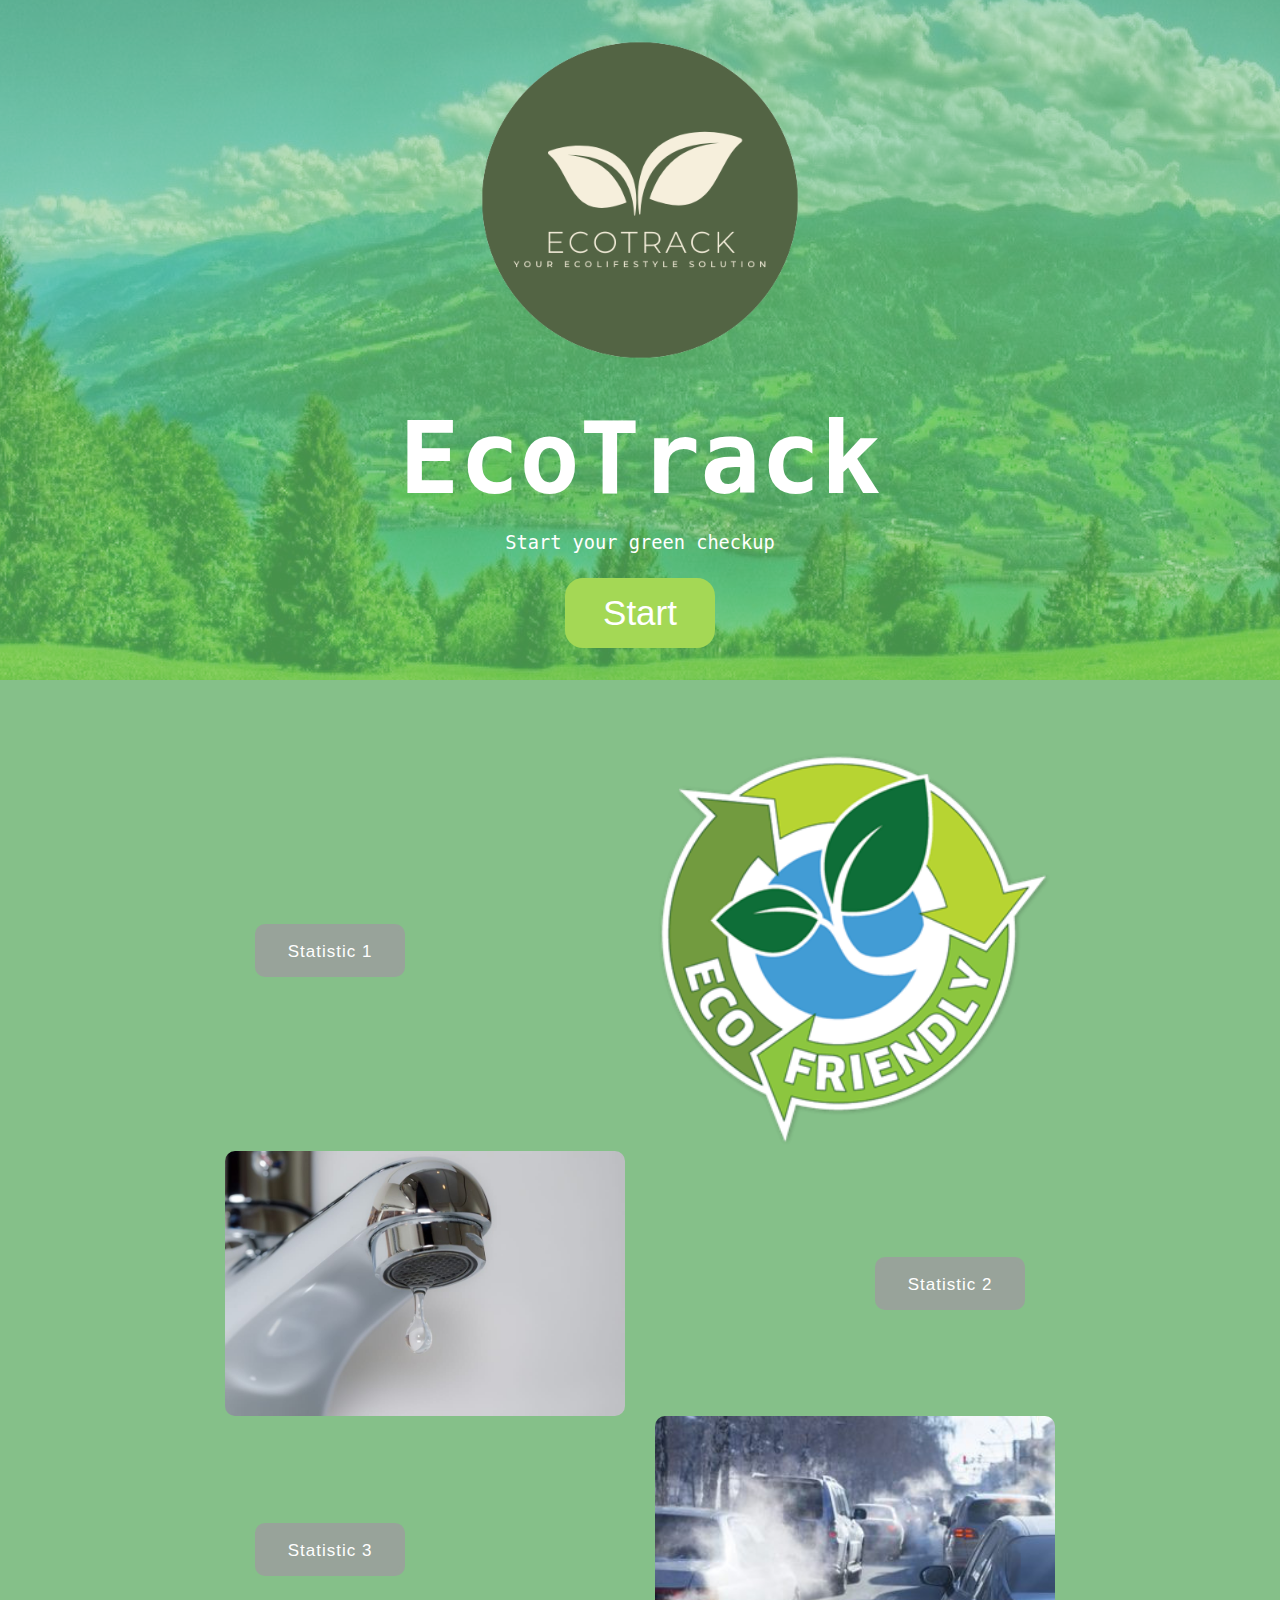
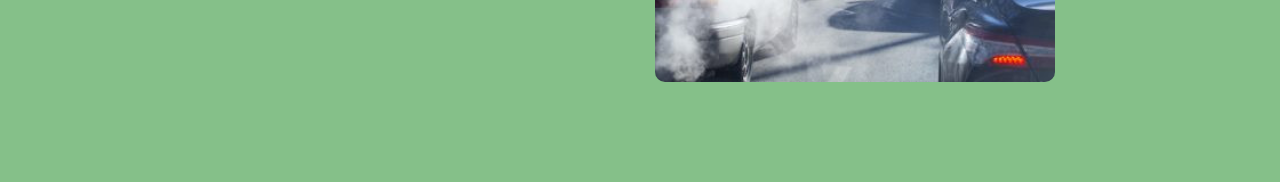
<file: index.html>
<!DOCTYPE html>
<html lang="en">
<head>
    <meta charset="UTF-8">
    <meta name="viewport" content="width=device-width, initial-scale=1.0">
    <link href="style.css" rel="stylesheet" type="text/css" />
    <title>EcoTrack</title>
    <link rel="icon" href="https://umala.ca/wp-content/uploads/2020/05/leaf-graphic.png">
</head>
<body>
    <div class="top">
    <img class="logo" src="logo.png"></img>
    <div class="heading">
        <span class="title1">EcoTrack</span>
        <span class="title2">Start your green checkup</span>
        <center>
            <a href="questions.html">
                <button class="start">Start</button>
            </a>
        </center>
    </div>
</div>
    <div class="statis1">
    <button class="stats1">
        <span>Statistic 1</span>
    </button>
    <img class="img1" src="ecoFriendly.png" />
    </div>
    <div class="statis2">
        <img class="img2" src="leaking.jpg" />
        <button class="stats2">
            <span>Statistic 2</span>
        </button>
    </div>
    <div class="statis3">
        <button class="stats3">
            <span>Statistic 3</span>
        </button>
        <img class="img3" src="emissions.jpg" />
    </div>  
</body>
</html>
</file>
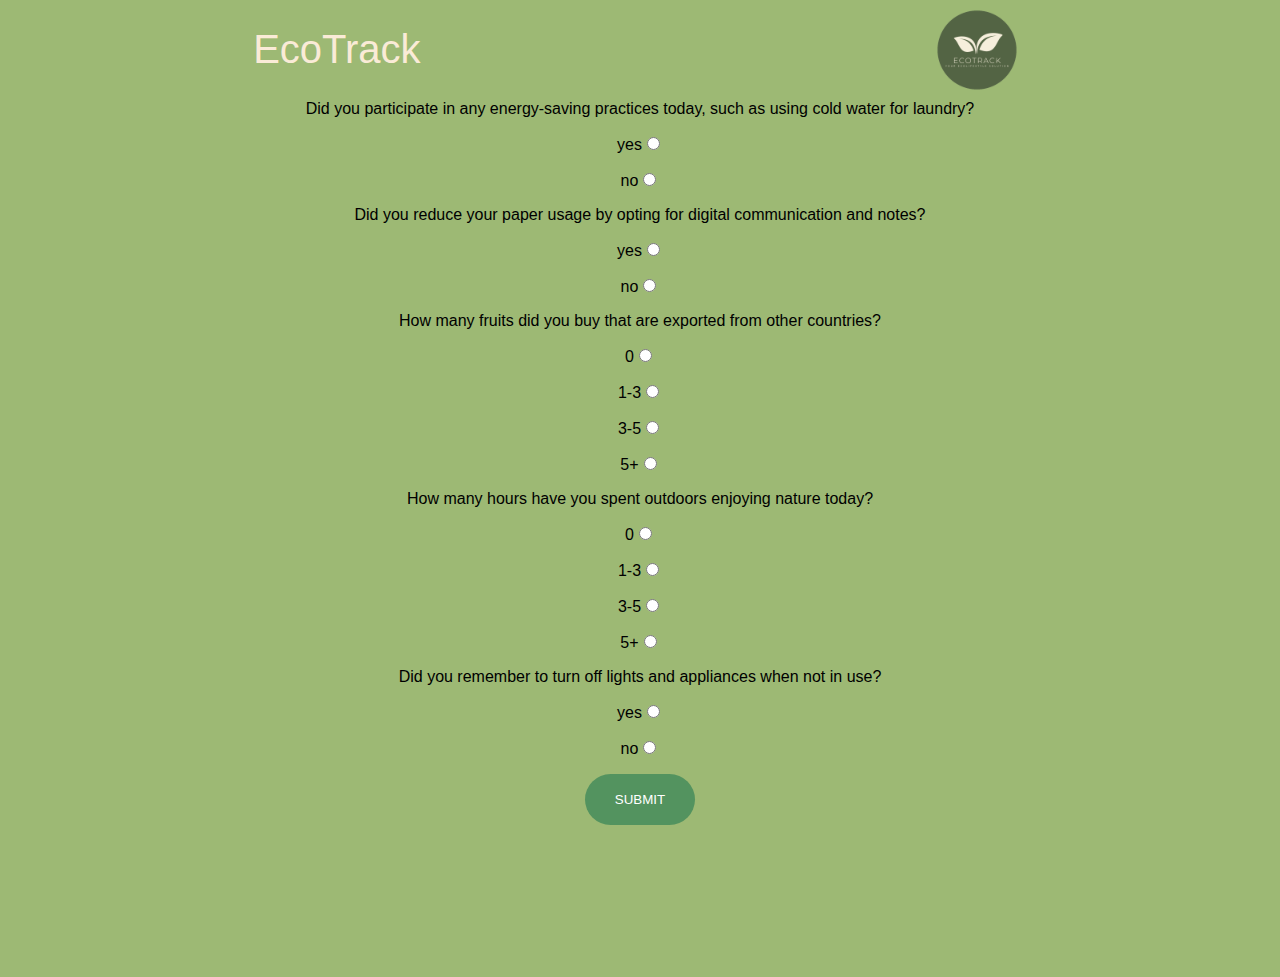
<file: questions.html>
<!DOCTYPE html>
<html lang="en">
<head>
    <meta charset="UTF-8">
    <link href="questionStyle.css" rel="stylesheet" type="text/css" />
    <meta name="viewport" cont  ent="width=device-width, initial-scale=1.0">
    <title>Questions</title>
    <link rel="icon" href="https://umala.ca/wp-content/uploads/2020/05/leaf-graphic.png">
</head>
<body>
    <div class="header">
        <a href="index.html" class="name">EcoTrack</a>
        <img class="logo" src="logo.png"></img>
    </div>
    <div id="questionnaire"></div>
    <center>
    <button id="submit">
        SUBMIT
    </button>
    </center>
    <h1 id="scoreDisplay"></h1>
    <h1 id="title">Feedback</h1>
    <div id="feedBackHolder"></div>
    <script src="quiz.js"></script>
</body>
</html>
</file>
<file: style.css>
body {
    margin: 0;
    padding: 0;
    height: 100%;
    font-family: Arial, sans-serif;
    background: #85c089;
}
.top{
    background-color: #85c089;
    background-image: url("background.jpg");
    background-position: center;
    background-repeat: no-repeat;
    background-blend-mode: soft-light;
}
.heading{
    width: 600px;
    height: 280px;
    margin: auto;
    margin-bottom: 70px;
}
.logo{
    display: block;
    margin: auto;
    width: 400px;
}
.title1{
    display: block;
    text-align: center;
    color: white;
    font-size: 100px;
    font-family: "DejaVu Sans Mono", monospace;
    font-weight: bold;
}
.title2{
    display: block;
    margin-top: 15px;
    text-align: center;
    color: white;
    font-family: "DejaVu Sans Mono", monospace;
    font-size: 14pt;

}

a{
    text-decoration: none;
    color: black;
    text-align: center;
}
.start{ 
    margin-top: 25px;
    background-color: rgb(164, 216, 85);
    color: white;
    width: 150px;
    height: 70px;
    font-size: 35px;
    border-radius: 18px;
    border-color: transparent;
    transition: all 0.3s;
}

.start:hover{
    border: solid rgb(164, 216, 85);
    cursor: pointer;
    background-color: transparent;
    color: rgb(255, 255, 255);
    transform: scale(1.2);
}
.display-on-hover {
    display: none;
    margin-bottom: 40px;
}
.statis1{
  display:flex;
  margin-left: 130px;
  margin-right: 100px;
}
.img1{
  width:400px;
  margin:auto;
}

.stats1 {
    width: 150px;
     border: 5px solid #98a39a;
     background: #98a39a;
     padding-top: 13px;
     padding-bottom: 30px;
     border-radius: 10px;
     color: #ffffff;
     font-size: 17px;
     letter-spacing: 1px;
     margin-left: 20%;
     height: 40px;
     margin-bottom: 90px;
     font-weight:300;
     transition: all 0.3s;
     margin:auto;
  }
  
  .stats1:hover span{
    display:none
  }
  
  .stats1:hover:before{
    content:"70% of consumers said they would pay more for brands that are environmentally responsible. (IBM)";
    font-size: 9px;
    padding-top: 5px;
    vertical-align: top;
  }
  
  .stats1:hover{
    transform: scale(2);
    padding-bottom: 105px;
  }
  .img2{
    width:400px;
    margin: auto;
    border-radius: 10px;
  }
  .statis2{
    display: flex;
    justify-content: space-around;
    margin-right: 130px;
    margin-left: 100px;
  }
  .stats2 {
    width: 150px;
    border: 5px solid #98a39a;
    background: #98a39a;
     padding-top: 13px;
     padding-bottom: 30px;  
     border-radius: 10px;
     color: #ffffff;
     font-size: 17px;
     vertical-align: center;
     letter-spacing: 1px;
     margin-right: 20%;
     height: 40px;
     margin-bottom: 90px;
     font-weight:300;
     transition: all 0.3s;
     margin:auto;
  }
  
  .stats2:hover span{
    display:none
  }
  
  .stats2:hover:before{
    content:"A faucet leaking a drop of water per second can add up to 165 gallons a month.";
    font-size: 12px;
    padding-top: 5px;
    vertical-align: top;
  }
  
  .stats2:hover{
    transform: scale(2);
    padding-bottom: 105px;
  }
  .statis3{
    display:flex;
    margin-left: 130px;
    margin-right: 100px;
    margin-bottom: 100px;
  }
  .img3{
    width: 400px;
    margin: auto;
    border-radius: 10px;
  }
  .stats3 {
    width: 150px;
    display:block;
    border: 5px solid #98a39a;
    background: #98a39a;
     padding-top: 13px;
     padding-bottom: 30px;
     border-radius: 10px;
     color: #ffffff;
     font-size: 17px;
     letter-spacing: 1px;
     margin-left: 20%;
     height: 40px;
     margin-bottom: 90px;
     font-weight:300;
     transition: all 0.3s;
     margin: auto;
  }
  
  .stats3:hover span{
    display:none
  }
  
  .stats3:hover:before{
    content:"Currently, we have more than 500 million cars in the world. This number is expected to rise to over a billion by 2030, which means the pollution caused by cars could potentially double by that year.";
    font-size: 8px;
    padding-top: 5px;
    vertical-align: top;
  }
  
  .stats3:hover{
    transform: scale(2);
    padding-bottom: 160px;
  }
</file>
<file: questionStyle.css>
.logo{
    width: 100px;
}
.name{
    color:antiquewhite;
    font-size: 40px;
    text-decoration: none;
    margin-top: 27px;
    transition: all 0.5s;
}
.name:hover{
    text-decoration: underline;
    text-underline-offset: 10px;
}
.header{
    display:flex;
    justify-content: space-around;
}
body{
    margin:0px;
    padding: 0px;
    background-color: rgb(157, 185, 116)
}
#questionnaire{
    display: flex;
    flex-direction: column;
    align-items: center;
    margin-left: 20px;
    margin-right: 20px;
    transition: all 0.2s;
}
p{
    text-align: center;
}
p:hover{
    transform: scale(1.4);
}
#submit{
    padding:18px;
    padding-right:30px;
    padding-left: 30px;
    color:white;
    border-radius: 30px;
    background-color: rgb(83, 147, 95);
    border: none;
    margin-bottom: 30px;
    transition: all 0.5s;
}
#submit:hover{
    transform: scale(1.4);
    border-radius: 20px;
    box-shadow: 3px 3px 9px rgb(98, 97, 97);
}
#submit:active{
    opacity: 0.4;
}
#title{
    text-align: center;
    color:bisque;
    font-size: 40px;
    text-decoration: overline underline;
    text-underline-offset: 10px;
    text-decoration-color: black;
    margin-bottom: 50px;
}
#scoreDisplay{
    text-align: center;
    text-decoration: underline;
}
#feedBackHolder{
    margin-bottom: 50px;
}
.feedBackResponse{
    margin-left:100px;
    margin-right:100px;
    color:white;
    margin-bottom: 10px;
    font-size: 20px;
}
body{
    font-family: Arial, Helvetica, sans-serif;
}
</file>
